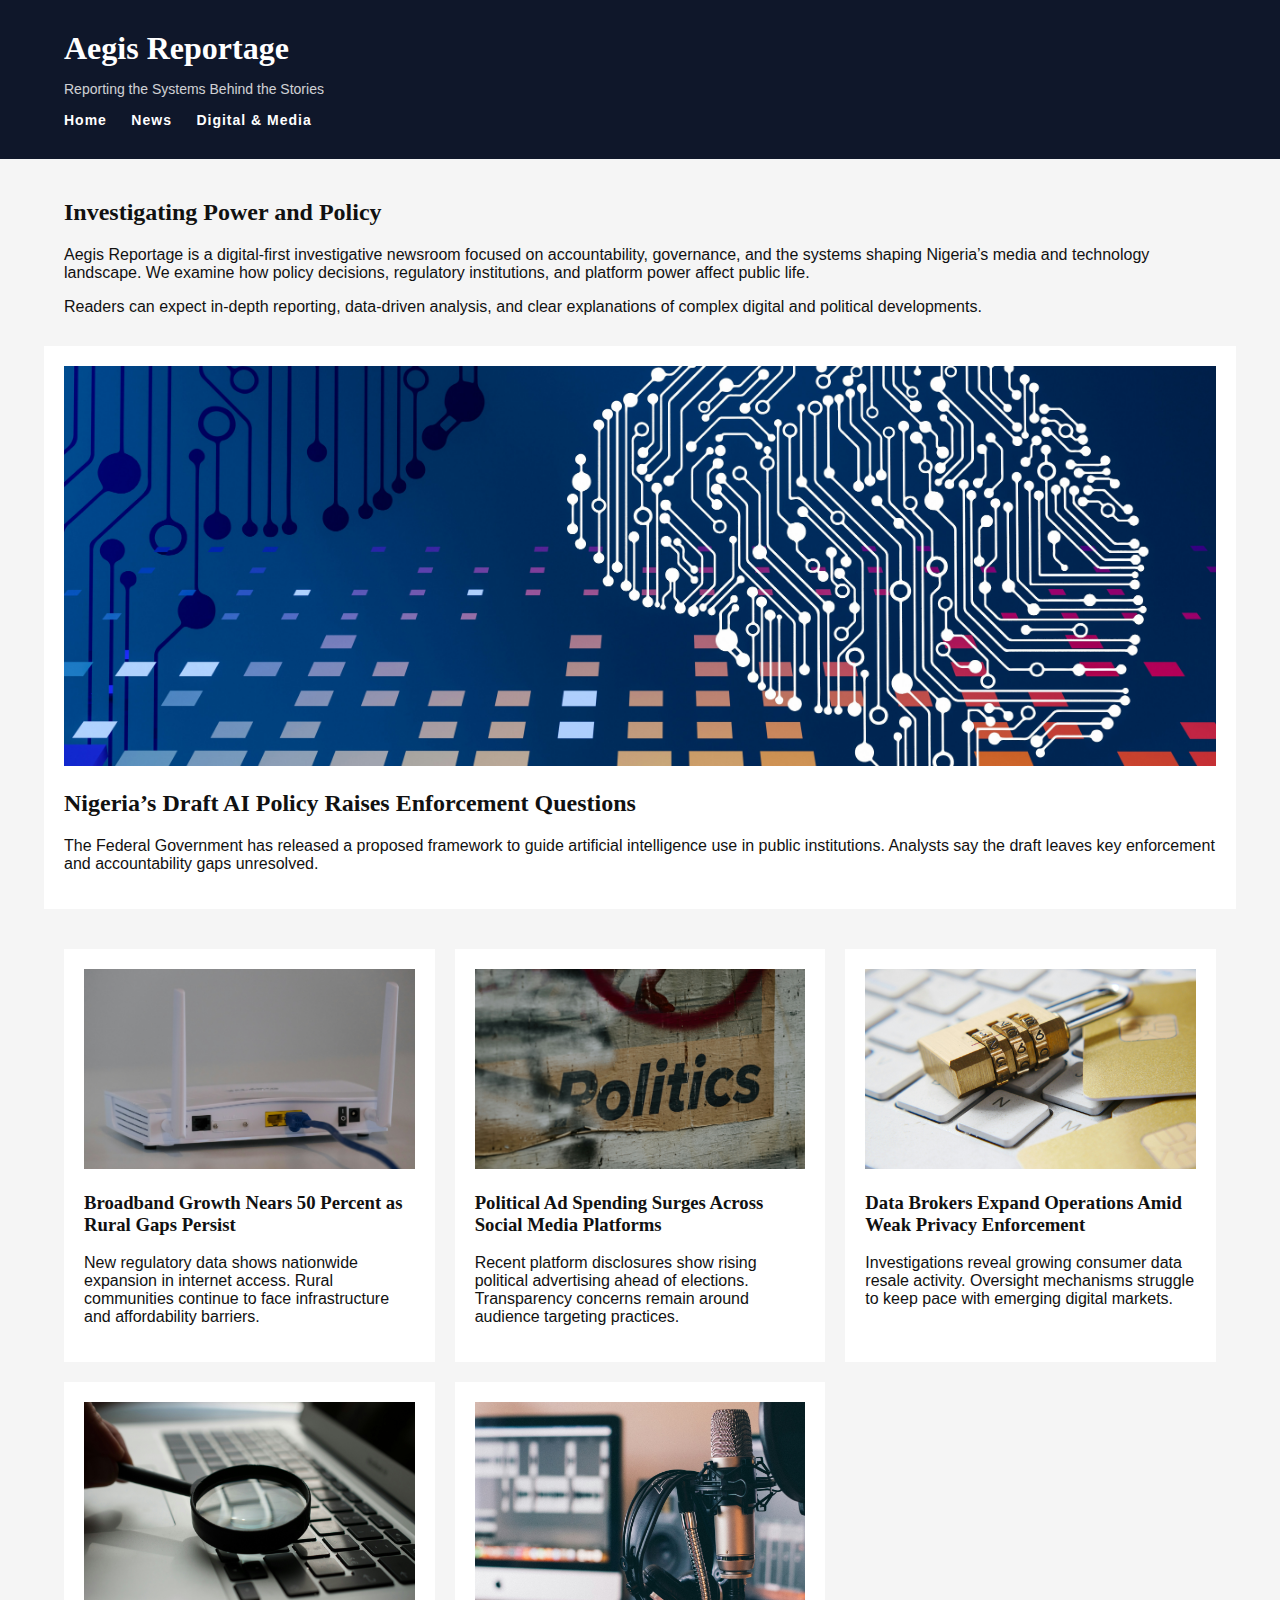
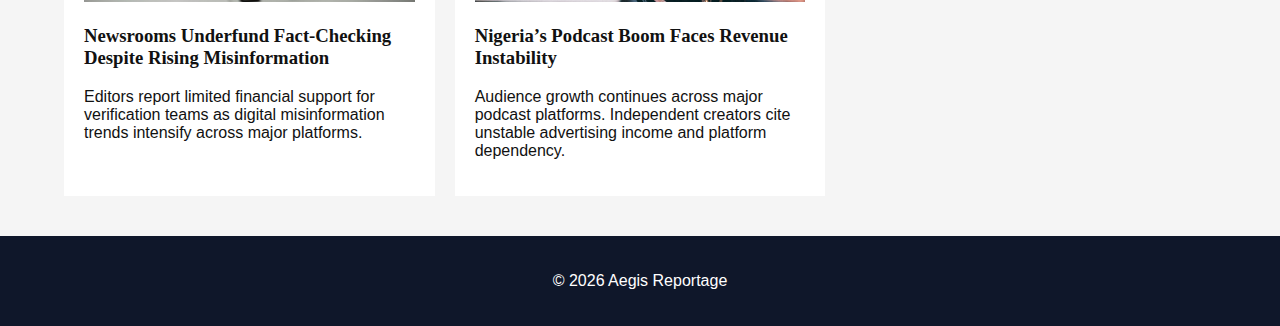
<file: index.html>
<!DOCTYPE html>
<html lang="en">
<head>
    <meta charset="UTF-8">
    <meta name="viewport" content="width=device-width, initial-scale=1.0">
    <title>Aegis Reportage</title>
   <link href="https://fonts.googleapis.com/css2?family=Playfair+Display:wght@600;700&family=Inter:wght@400;500;600&display=swap" rel="stylesheet">
    <link rel="stylesheet" href="style.css">
</head>
<body>

<header class="site-header">
    <div class="container">
        <div class="branding">
            <h1>Aegis Reportage</h1>
            <p class="tagline">Reporting the Systems Behind the Stories</p>
        </div>

        <nav class="nav">
            <a href="index.html">Home</a>
            <a href="news.html">News</a>
            <a href="digital-media.html">Digital & Media</a>
    
        </nav>
    </div>
</header>
<section class="container" style="margin-top:40px;">
    <h2>Investigating Power and Policy</h2> 
    <p>
        Aegis Reportage is a digital-first investigative newsroom focused on accountability, governance, and the systems shaping Nigeria’s media and technology landscape. 
        We examine how policy decisions, regulatory institutions, and platform power affect public life.
    </p>
    <p>
        Readers can expect in-depth reporting, data-driven analysis, and clear explanations of complex digital and political developments.
    </p>
</section>

<section class="hero container">
    <img src="images/ai-policy.jpg" alt="AI policy">
    <div class="hero-text">
        <h2>Nigeria’s Draft AI Policy Raises Enforcement Questions</h2>
        <p>The Federal Government has released a proposed framework to guide artificial intelligence use in public institutions. Analysts say the draft leaves key enforcement and accountability gaps unresolved.</p>
    </div>
</section>

<section class="stories container">

    <article class="story-card">
        <img src="images/broadband.jpg" alt="Broadband">
        <h3>Broadband Growth Nears 50 Percent as Rural Gaps Persist</h3>
        <p>New regulatory data shows nationwide expansion in internet access. Rural communities continue to face infrastructure and affordability barriers.</p>
    </article>

    <article class="story-card">
        <img src="images/political-ads.jpg" alt="Political Ads">
        <h3>Political Ad Spending Surges Across Social Media Platforms</h3>
        <p>Recent platform disclosures show rising political advertising ahead of elections. Transparency concerns remain around audience targeting practices.</p>
    </article>

    <article class="story-card">
        <img src="images/data-brokers.jpg" alt="Data Brokers">
        <h3>Data Brokers Expand Operations Amid Weak Privacy Enforcement</h3>
        <p>Investigations reveal growing consumer data resale activity. Oversight mechanisms struggle to keep pace with emerging digital markets.</p>
    </article>

    <article class="story-card">
        <img src="images/fact-check.jpg" alt="Data Brokers">
        <h3>Newsrooms Underfund Fact-Checking Despite Rising Misinformation</h3>
        <p>Editors report limited financial support for verification teams as digital misinformation trends intensify across major platforms.</p>
    </article>

    <article class="story-card">
        <img src="images/podcast.jpg" alt="Data Brokers">
        <h3>Nigeria’s Podcast Boom Faces Revenue Instability</h3>
        <p>Audience growth continues across major podcast platforms. Independent creators cite unstable advertising income and platform dependency.</p>
    </article>

</section>

<footer class="site-footer">
    <div class="container">
        <p>© 2026 Aegis Reportage</p>
    </div>
</footer>

</body>
</html>
</file>
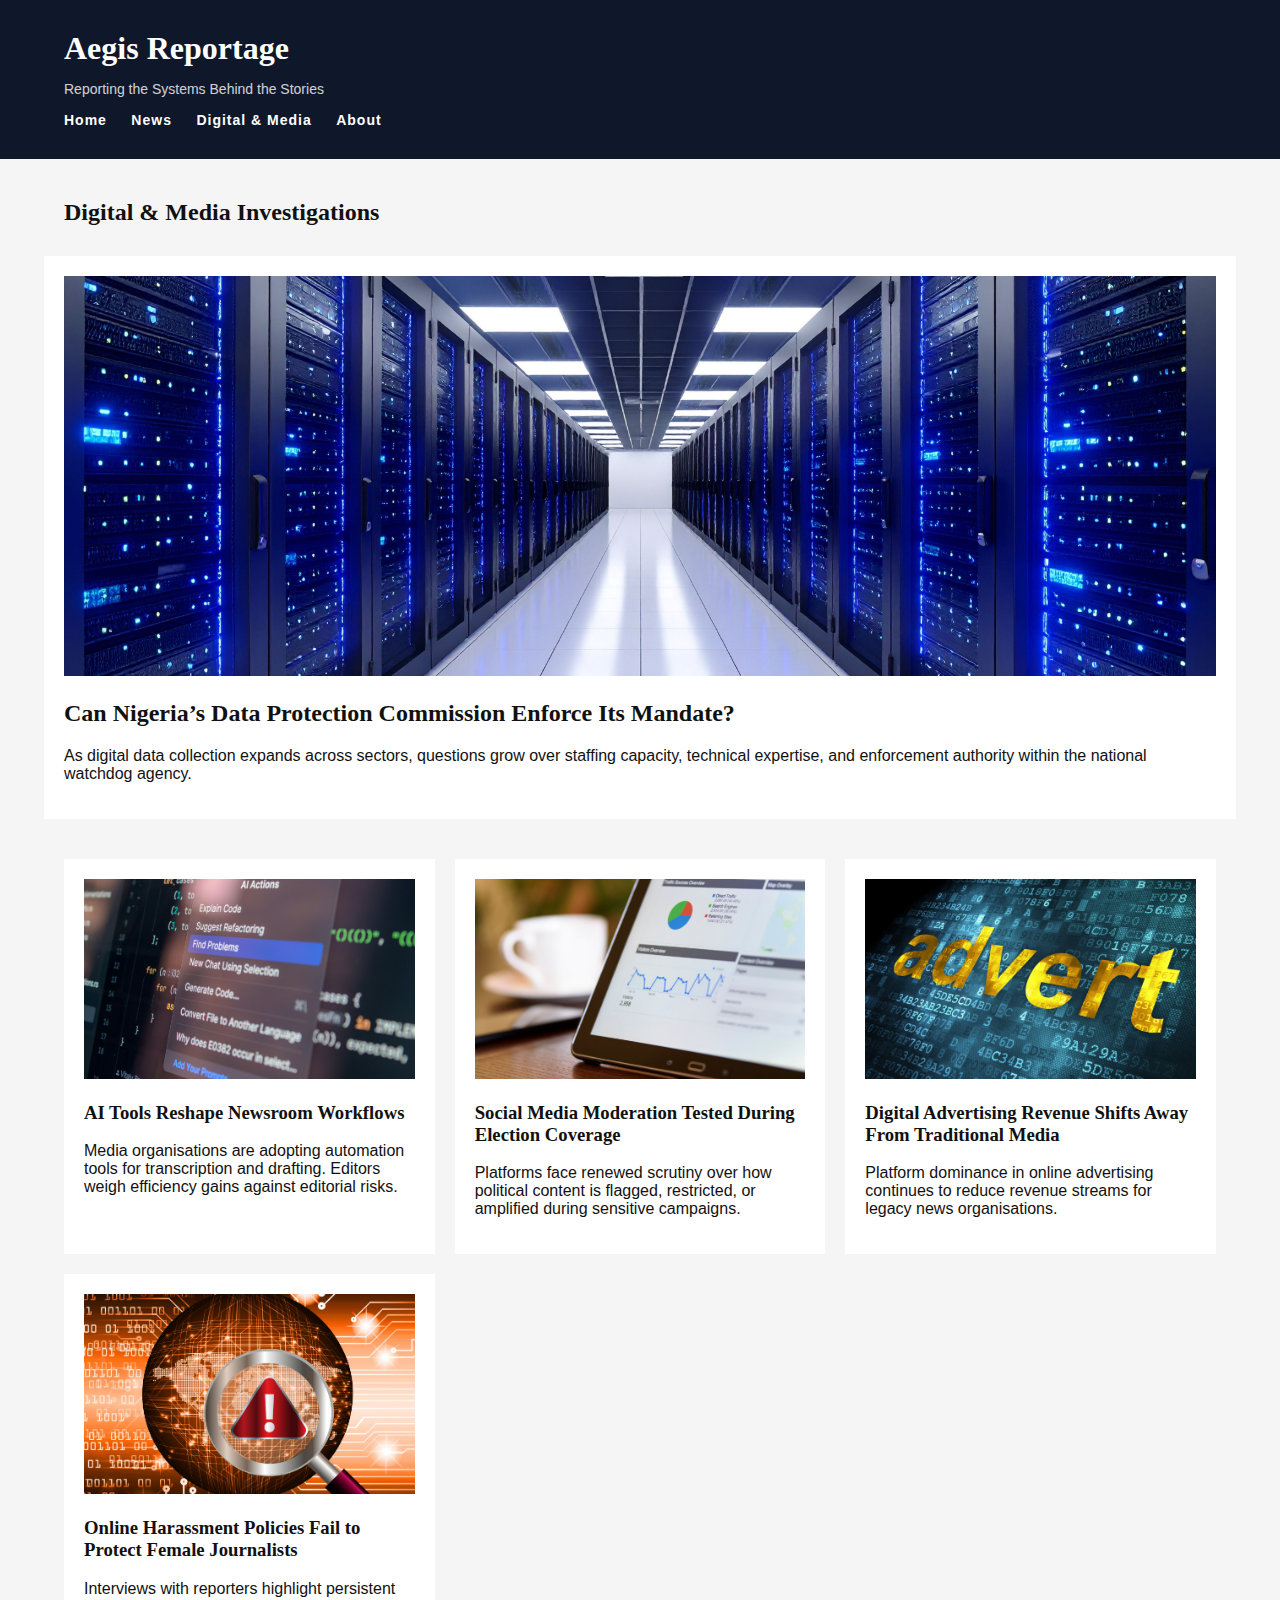
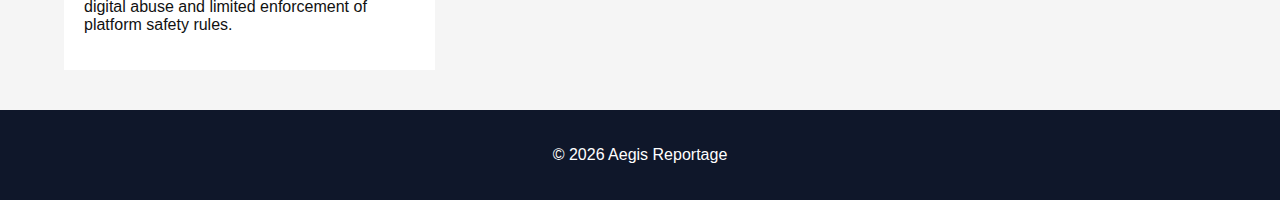
<file: digital-media.html>
<!DOCTYPE html>
<html lang="en">
<head>
    <meta charset="UTF-8">
    <meta name="viewport" content="width=device-width, initial-scale=1.0">
    <title>Digital & Media | Aegis Reportage</title>
    <link href="https://fonts.googleapis.com/css2?family=Playfair+Display:wght@600;700&family=Inter:wght@400;500;600&display=swap" rel="stylesheet">
    <link rel="stylesheet" href="style.css">
</head>
<body>

<header class="site-header">
    <div class="container">
        <div class="branding">
            <h1>Aegis Reportage</h1>
            <p class="tagline">Reporting the Systems Behind the Stories</p>
        </div>

        <nav class="nav">
            <a href="index.html">Home</a>
            <a href="news.html">News</a>
            <a href="digital-media.html">Digital & Media</a>
            <a href="#">About</a>
        </nav>
    </div>
</header>

<section class="container" style="margin-top:40px;">
    <h2>Digital & Media Investigations</h2>
</section>

<section class="hero container">
    <img src="images/data-commission.jpg" alt="Data Commission">
    <div class="hero-text">
        <h2>Can Nigeria’s Data Protection Commission Enforce Its Mandate?</h2>
        <p>As digital data collection expands across sectors, questions grow over staffing capacity, technical expertise, and enforcement authority within the national watchdog agency.</p>
    </div>
</section>

<section class="stories container">

    <article class="story-card">
        <img src="images/ai-newsroom.jpg" alt="AI Newsroom">
        <h3>AI Tools Reshape Newsroom Workflows</h3>
        <p>Media organisations are adopting automation tools for transcription and drafting. Editors weigh efficiency gains against editorial risks.</p>
    </article>

    <article class="story-card">
        <img src="images/content-moderation.jpg" alt="Content Moderation">
        <h3>Social Media Moderation Tested During Election Coverage</h3>
        <p>Platforms face renewed scrutiny over how political content is flagged, restricted, or amplified during sensitive campaigns.</p>
    </article>

    <article class="story-card">
        <img src="images/digital-advertising.jpg" alt="Digital Advertising">
        <h3>Digital Advertising Revenue Shifts Away From Traditional Media</h3>
        <p>Platform dominance in online advertising continues to reduce revenue streams for legacy news organisations.</p>
    </article>

    <article class="story-card">
        <img src="images/online-harassment.jpg" alt="Online Harassment">
        <h3>Online Harassment Policies Fail to Protect Female Journalists</h3>
        <p>Interviews with reporters highlight persistent digital abuse and limited enforcement of platform safety rules.</p>
    </article>

</section>

<footer class="site-footer">
    <div class="container">
        <p>© 2026 Aegis Reportage</p>
    </div>
</footer>

</body>
</html>
</file>
<file: style.css>
body {
    margin: 0;
    font-family: ‘Inter’, sans-serif;
    background: #f5f5f5;
    color: #111;
}

h1, h2, h3 {
font-family: ‘Playfair Display’, serif;
}

.container {
    width: 90%;
    max-width: 1200px;
    margin: 0 auto;
}

.site-header {
background: #0f172a;
color: white;
padding: 30px 0;
}

.branding h1 {
font-size: 32px;
}

.nav a {
font-size: 14px;
letter-spacing: 1px;
}

.branding h1 {
    margin: 0;
}

.tagline {
    font-size: 14px;
    opacity: 0.8;
}

.nav {
    margin-top: 10px;
}

.nav a {
    color: white;
    text-decoration: none;
    margin-right: 20px;
    font-weight: bold;
}

.hero {
    background: white;
    margin-top: 30px;
    padding: 20px;
}

.hero img {
    width: 100%;
    height: 400px;
    object-fit: cover;
}

.hero-text h2 {
    margin-top: 20px;
}

.stories {
    display: grid;
    grid-template-columns: repeat(auto-fit, minmax(300px, 1fr));
    gap: 20px;
    margin: 40px auto;
}

.story-card {
    background: white;
    padding: 20px;
}

.story-card img {
    width: 100%;
    height: 200px;
    object-fit: cover;
}

.news-layout {
    display: grid;
    grid-template-columns: 3fr 1fr;
    gap: 40px;
}

.main-news h2 {
    margin-bottom: 20px;
}

.sidebar {
    background: white;
    padding: 20px;
}

.sidebar h3 {
    margin-bottom: 10px;
}

.sidebar ul {
    list-style: none;
    padding: 0;
}

.sidebar li {
    margin-bottom: 10px;
    font-size: 14px;
}

.ad-box {
    background: #eee;
    padding: 40px;
    text-align: center;
}

.site-footer {
    background: #0f172a;
    color: white;
    text-align: center;
    padding: 20px 0;
}
</file>
